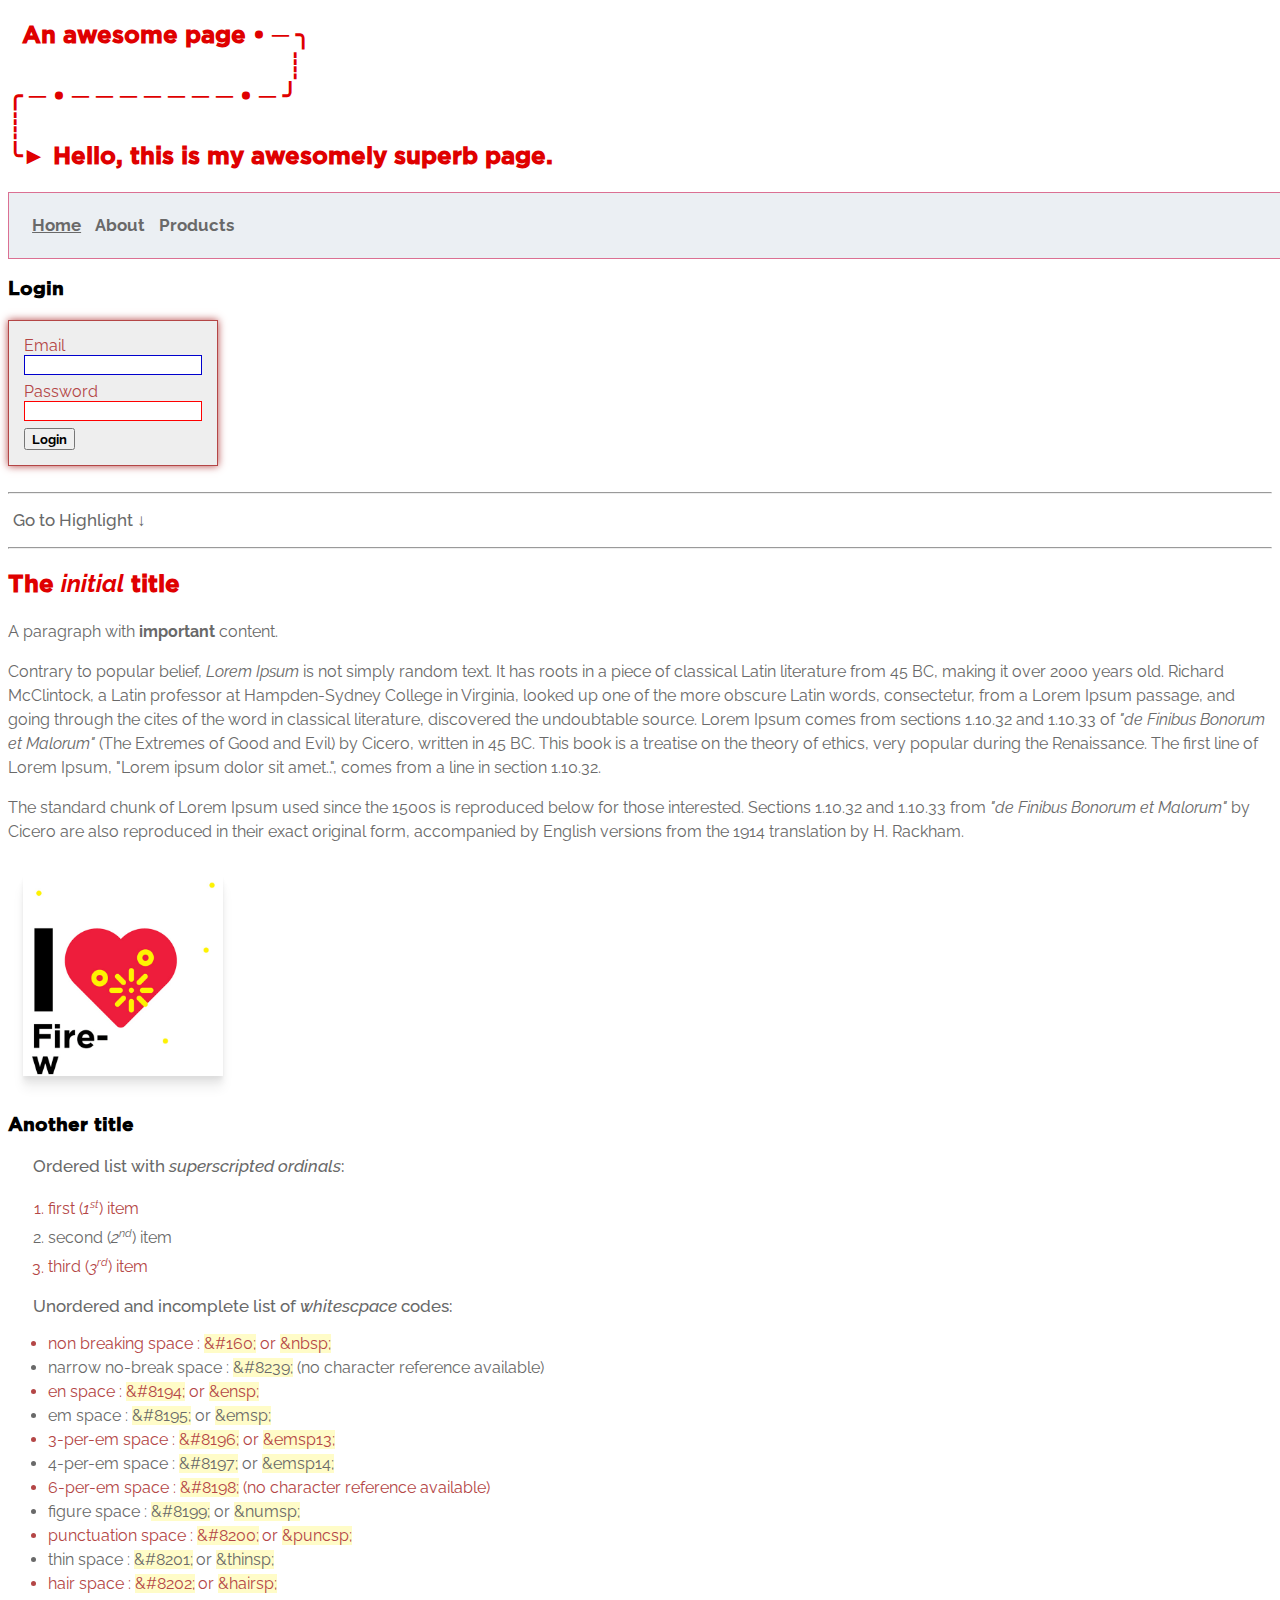
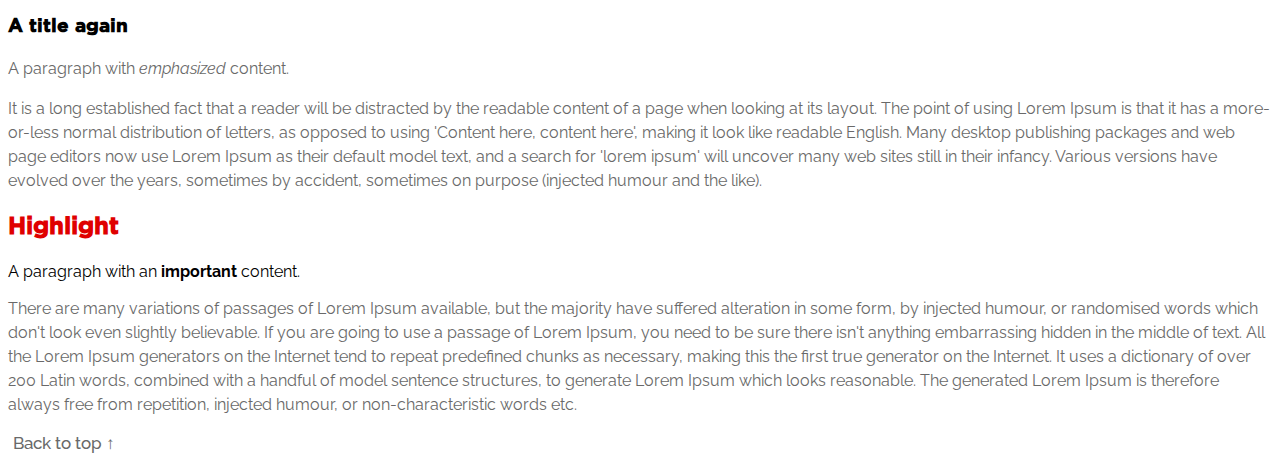
<file: index.html>
<!DOCTYPE html>
<html lang="en">

<head>
    <meta charset="UTF-8">
    <meta name="viewport" content="width=device-width, initial-scale=1.0">
    <title>An awesome page</title>
    <link rel="stylesheet" href="css/style.css">
</head>

<body>
    <div>
        <h2 id="top">
            <span>&ensp;</span>An awesome page • ─ ╮<br />
            <span>&ensp;&ensp;&ensp;&ensp;&ensp;&ensp;&ensp;&ensp;&ensp;&ensp;&ensp;&ensp;&ensp;&ensp;&ensp;&ensp;&ensp;&ensp;&ensp;&ensp;</span>┊<br />
            ╭ ─ • ─ ─ ─ ─ ─ ─ ─ • ─ ╯<br />
            ┊<br />
            ╰► Hello, this is my awesomely superb page.
        </h2>
    </div>  
    <div class="menu-div">
        <table>
            <tbody>
                <td>
                    <a href="/index.html">
                    <h4><b><u>Home</u></b></h4>
                    </a>
                </td>
                <td>
                    <a href="/pages/about.html">
                    <h4><b>About</b></h4>
                    </a>
                </td>
                <td>
                    <a href="/pages/products.html">
                    <h4><b>Products</b></h4>
                </a>
                </td>
            </tbody>
        </table>
    </div>
<h3>Login</h3>
<div class="login-div">
    <div class="form-group">
    <label>Email</label>
    <input class="form-control-blue" type="email" name="email">
    </div>
    <div class="form-group">
        <label>Password</label>
        <input class="form-control-red" type="password" name="password">
    </div>
    <div class="form-group">
        <button class="submit-btn"><b>Login</b></button>
    </div>
</div>
<br>
<br>
<hr>
    <p class="link">
        <a href="#highlight">
            <h4>Go to Highlight ↓</h4>
        </a>
    </p>
<hr>
    <h2>The <i>initial</i> title</h2>
    <p class="content">
        A paragraph with <b>important</b> content.
    </p>
    <p class="content">
        Contrary to popular belief, <i>Lorem Ipsum</i> is not simply random text. It has roots in a piece of classical Latin literature from 45 BC, making it over 2000 years old. Richard McClintock, a Latin professor at Hampden-Sydney College in Virginia, looked up one of the more obscure Latin words, consectetur, from a Lorem Ipsum passage, and going through the cites of the word in classical literature, discovered the undoubtable source. Lorem Ipsum comes from sections 1.10.32 and 1.10.33 of <i>"de Finibus Bonorum et Malorum"</i> (The Extremes of Good and Evil) by Cicero, written in 45 BC. This book is a treatise on the theory of ethics, very popular during the Renaissance. The first line of Lorem Ipsum, "Lorem ipsum dolor sit amet..", comes from a line in section 1.10.32.
    </p>
    <p class="content">
        The standard chunk of Lorem Ipsum used since the 1500s is reproduced below for those interested. Sections 1.10.32 and 1.10.33 from <i>"de Finibus Bonorum et Malorum"</i> by Cicero are also reproduced in their exact original form, accompanied by English versions from the 1914 translation by H. Rackham.
    </p>
    <a target="blank" href="https://tuzijatek.hu">
        <img src="img/I-love-fireworks.gif" alt="I live fireworks" style="width:200px;margin: 15px;">
    </a>
    <h3>Another title</h3>
    <h4><span>&ensp;</span><span>&ensp;</span>Ordered list with <i>superscripted ordinals</i>:</h4>
    <ol>
        <li>first (<i>1<sup>st</sup></i>) item</li>
        <li>second (<i>2<sup>nd</sup></i>) item</li>
        <li>third (<i>3<sup>rd</sup></i>) item</li>
    </ol>
    <h4><span>&ensp;</span><span>&ensp;</span>Unordered and incomplete list of <i>whitescpace</i> codes:</h4>
    <ul>
        <li>non breaking space : <code>&amp;#160;</code> or <code>&amp;nbsp;</code></li>
        <li>narrow no-break space : <code>&amp;#8239;</code> (no character reference available)</li>
        <li>en space : <code>&amp;#8194;</code> or <code>&amp;ensp;</code></li>
        <li>em space : <code>&amp;#8195;</code> or <code>&amp;emsp;</code></li>
        <li>3-per-em space : <code>&amp;#8196;</code> or <code>&amp;emsp13;</code></li>
        <li>4-per-em space : <code>&amp;#8197;</code> or <code>&amp;emsp14;</code> </li>
        <li>6-per-em space : <code>&amp;#8198;</code> (no character reference available)</li>
        <li>figure space : <code>&amp;#8199;</code> or <code>&amp;numsp;</code>  </li>
        <li>punctuation space : <code>&amp;#8200;</code> or <code>&amp;puncsp;</code>  </li>
        <li>thin space : <code>&amp;#8201;</code> or <code>&amp;thinsp;</code></li>
        <li>hair space : <code>&amp;#8202;</code> or <code>&amp;hairsp;</code></li>
        </ul>
    <h3>A title again</h3>
    <p class="content">
        A paragraph with <i>emphasized</i> content.
    </p>
    <p class="content">
        It is a long established fact that a reader will be distracted by the readable content of a page when looking at its layout. The point of using Lorem Ipsum is that it has a more-or-less normal distribution of letters, as opposed to using 'Content here, content here', making it look like readable English. Many desktop publishing packages and web page editors now use Lorem Ipsum as their default model text, and a search for 'lorem ipsum' will uncover many web sites still in their infancy. Various versions have evolved over the years, sometimes by accident, sometimes on purpose (injected humour and the like).
    </p>
    <h2 id="highlight">Highlight</h2>
    <p>
        A paragraph with an <b>important</b> content.
    </p>
    <p class="content">
        There are many variations of passages of Lorem Ipsum available, but the majority have suffered alteration in some form, by injected humour, or randomised words which don't look even slightly believable. If you are going to use a passage of Lorem Ipsum, you need to be sure there isn't anything embarrassing hidden in the middle of text. All the Lorem Ipsum generators on the Internet tend to repeat predefined chunks as necessary, making this the first true generator on the Internet. It uses a dictionary of over 200 Latin words, combined with a handful of model sentence structures, to generate Lorem Ipsum which looks reasonable. The generated Lorem Ipsum is therefore always free from repetition, injected humour, or non-characteristic words etc.
    </p>
    <p class="link">
        <a href="#top">
             <h4>Back to top ↑</h4>
        </a>
    </p>
</body>

</html>
</file>
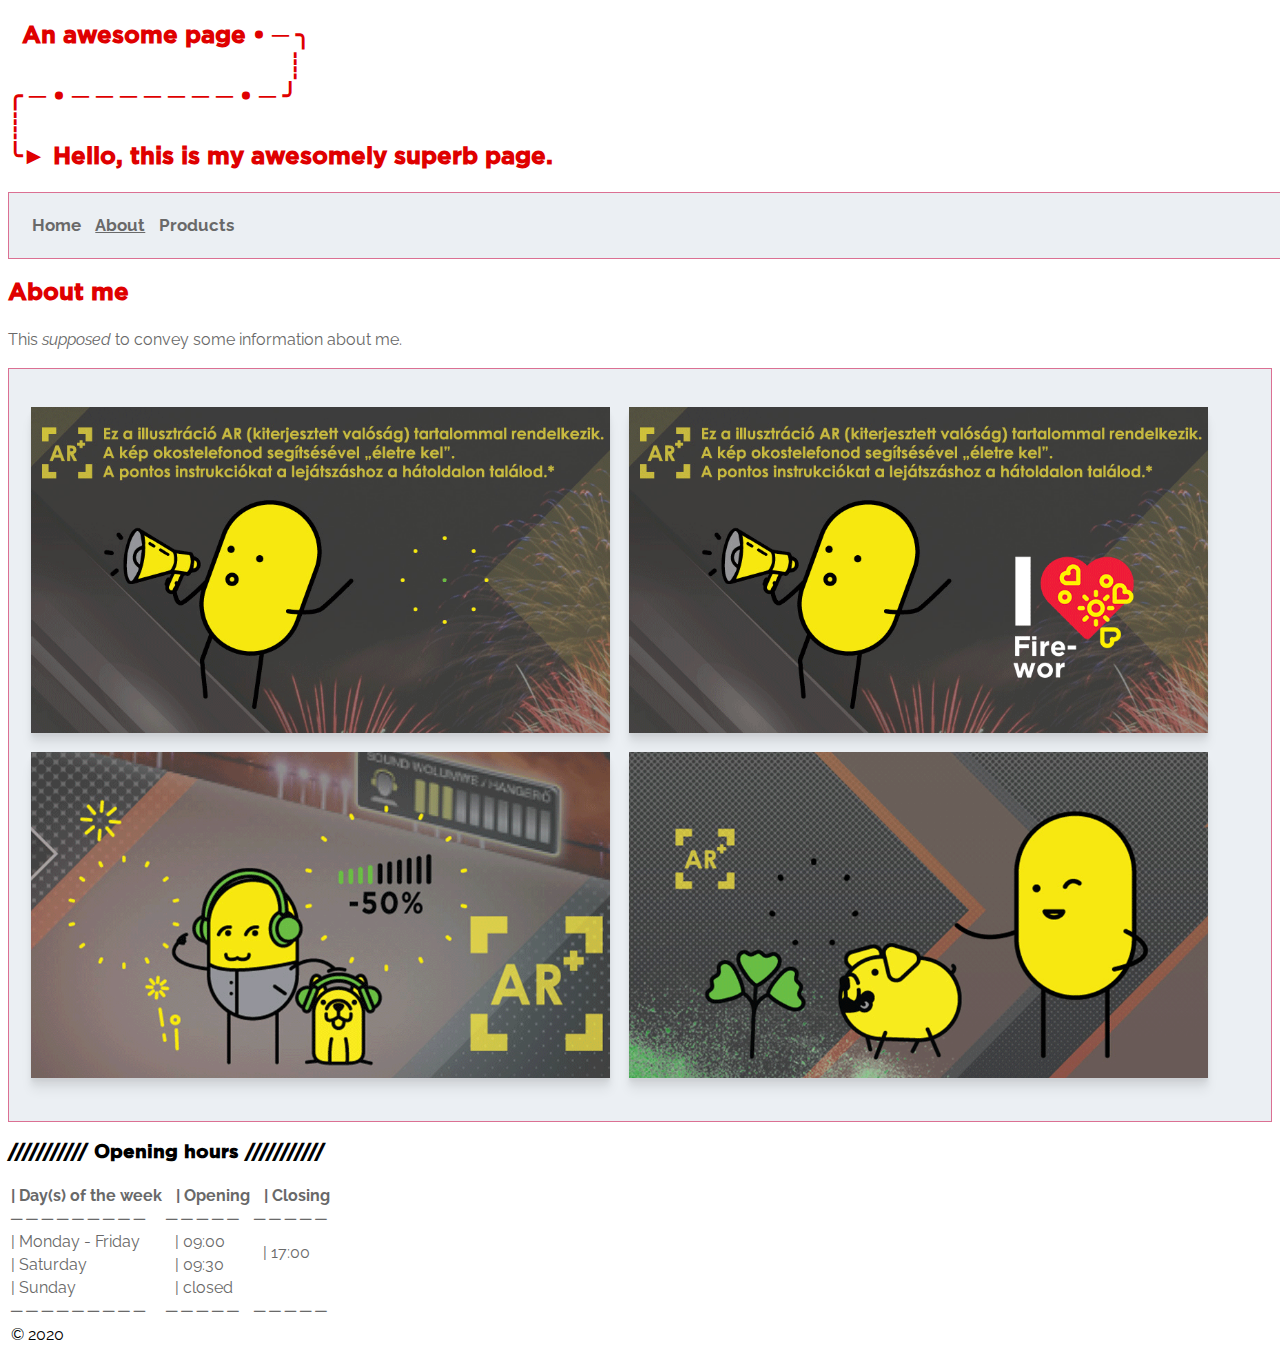
<file: pages/about.html>
<!DOCTYPE html>
<html lang="en">

<head>
    <meta charset="UTF-8">
    <meta name="viewport" content="width=device-width, initial-scale=1.0">
    <title>An awesome page</title>
    <link rel="stylesheet" href="/css/style.css">
</head>

<body>
    <div>
        <h2 id="top">
            <span>&ensp;</span>An awesome page • ─ ╮<br />
            <span>&ensp;&ensp;&ensp;&ensp;&ensp;&ensp;&ensp;&ensp;&ensp;&ensp;&ensp;&ensp;&ensp;&ensp;&ensp;&ensp;&ensp;&ensp;&ensp;&ensp;</span>┊<br />
            ╭ ─ • ─ ─ ─ ─ ─ ─ ─ • ─ ╯<br />
            ┊<br />
            ╰► Hello, this is my awesomely superb page.
        </h2>
    </div>
    <div class="menu-div">
        <table>
            <tbody>
                <td>
                    <a href="/index.html">
                        <h4><b>Home</b></h4>
                    </a>
                </td>
                <td>
                    <a href="/pages/about.html">
                        <h4><b><u>About</u></b></h4>
                    </a>
                </td>
                <td>
                    <a href="/pages/products.html">
                        <h4><b>Products</b></h4>
                    </a>
                </td>
            </tbody>
        </table>
    </div>
    <h2>About me</h2>
    <p class="content">
        This <i>supposed</i> to convey some information about me.
    </p>
    <div class="img-div">
        <p>
            <a style="color: transparent;" href="https://tuzijatek.hu">
                <img src="/img/Bob-borito-1.gif" alt="Bob on waves and speaks on megaphone">
            </a>
            <a style="color: transparent;" href="https://tuzijatek.hu"></a>
            <img id="img-bob-borito2" src="/img/Bob-borito-2.gif" alt="Bob on waves and speaks on megaphone">
            </a>
            <a style="color: transparent;" href="https://tuzijatek.hu"></a>
            <img src="/img/Bob-csendes-1.gif" alt="Bob pets dog who's watching fireworks">
            </a>
            <a style="color: transparent;" href="https://tuzijatek.hu"></a>
            <img src="/img/Bob-oko-1.gif" alt="Bob pets dog who's watching fireworks">
            </a>
        </p>
    </div>
    <table>
        <caption>
            <h3>/////////// Opening hours ///////////</h3>
        </caption>
        <thead>
            <th>| Day(s) of the week</th>
            <th><span>&ensp;</span>| Opening</th>
            <th><span>&ensp;</span>| Closing</th>
        </thead>
        <tbody>
            <tr>
                <td>─ ─ ─ ─ ─ ─ ─ ─ ─</td>
                <td>─ ─ ─ ─ ─</td>
                <td>─ ─ ─ ─ ─</td>
            </tr>
            <tr>
                <td>| Monday - Friday</td>
                <td><span>&ensp;</span>| 09:00</td>
                <td rowspan="2"><span>&ensp;</span>| 17:00</td>
            </tr>
            <tr>
                <td>| Saturday</td>
                <td><span>&ensp;</span>| 09:30</td>
            </tr>
            <tr>
                <td>| Sunday</td>
                <td colspan="2"><span>&ensp;</span>| closed</td>
            </tr>
            <tr>
                <td>─ ─ ─ ─ ─ ─ ─ ─ ─</td>
                <td>─ ─ ─ ─ ─</td>
                <td>─ ─ ─ ─ ─</td>
        </tbody>
        <tfoot>
            <tr>
                <td>
                    &copy; 2020
                </td>
            </tr>
        </tfoot>
    </table>
</body>

</html>
</file>
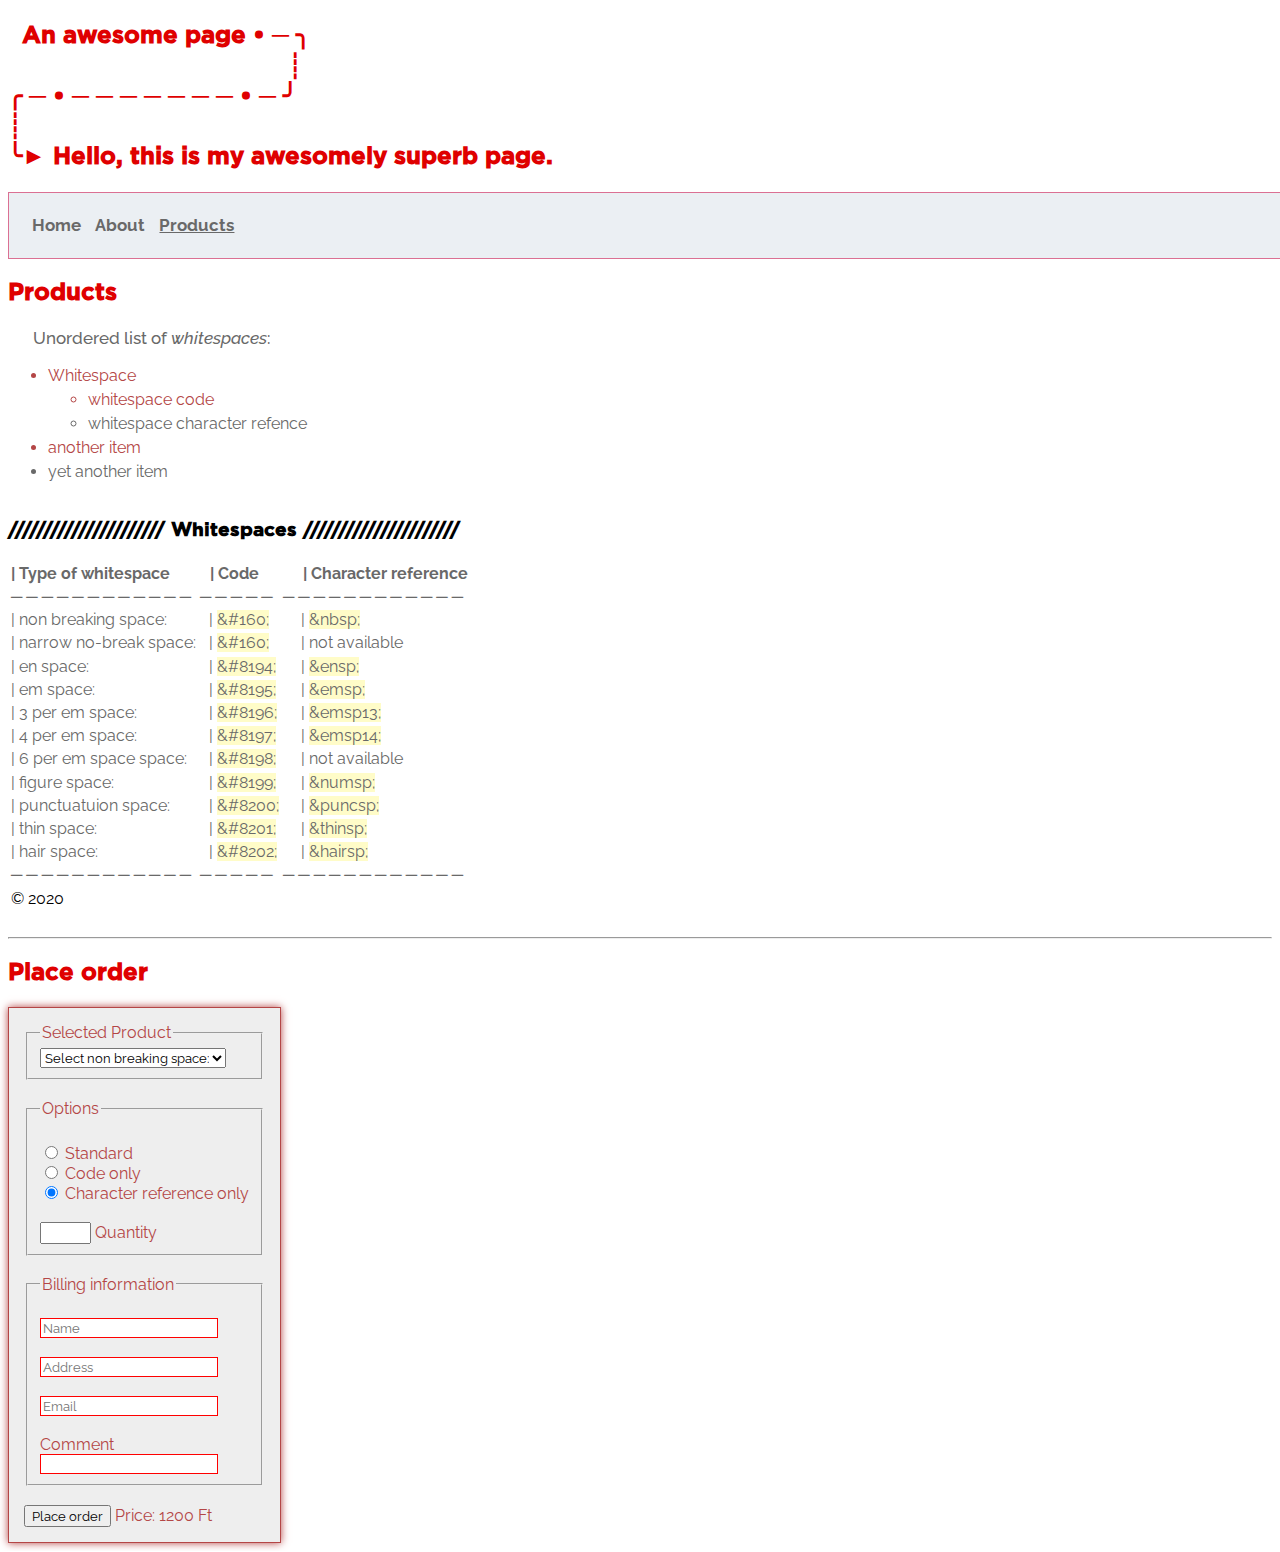
<file: pages/products.html>
<!DOCTYPE html>
<html lang="en">

<head>
    <meta charset="UTF-8">
    <meta name="viewport" content="width=device-width, initial-scale=1.0">
    <title>An awesome page</title>
    <link rel="stylesheet" href="/css/style.css">
</head>

<body>
    <div>
        <h2 id="top">
            <span>&ensp;</span>An awesome page • ─ ╮<br />
            <span>&ensp;&ensp;&ensp;&ensp;&ensp;&ensp;&ensp;&ensp;&ensp;&ensp;&ensp;&ensp;&ensp;&ensp;&ensp;&ensp;&ensp;&ensp;&ensp;&ensp;</span>┊<br />
            ╭ ─ • ─ ─ ─ ─ ─ ─ ─ • ─ ╯<br />
            ┊<br />
            ╰► Hello, this is my awesomely superb page.
        </h2>
    </div>
    <div class="menu-div">
        <table>
            <tbody>
                <td>
                    <a href="/index.html">
                        <h4><b>Home</b></h4>
                    </a>
                </td>
                <td>
                    <a href="/pages/about.html">
                        <h4><b>About</b></h4>
                    </a>
                </td>
                <td>
                    <a href="/pages/products.html">
                        <h4><b><u>Products</u></b></h4>
                    </a>
                </td>
            </tbody>
        </table>
    </div>
    <h2>Products</h2>
    <h4><span>&ensp;</span><span>&ensp;</span>Unordered list of <i>whitespaces</i>:</h4>
    <ul>
        <li>Whitespace</li>
        <ul style="list-style:circle;">
            <li>whitespace code</li>
            <li>whitespace character refence</li>
        </ul>
        <li>another item</li>
        <li>yet another item</li>
    </ul>
    <table>
        <caption>
            <h3>////////////////////// Whitespaces //////////////////////</h3>
        </caption>
        <thead>
            <th>| Type of whitespace</th>
            <th><span>&ensp;</span>| Code</th>
            <th><span>&ensp;&ensp;</span>| Character reference</th>
        </thead>
        <tbody>
            <tr>
                <td>─ ─ ─ ─ ─ ─ ─ ─ ─ ─ ─ ─</td>
                <td>─ ─ ─ ─ ─</td>
                <td>─ ─ ─ ─ ─ ─ ─ ─ ─ ─ ─ ─</td>
            </tr>
            <tr>
                <td>| non breaking space:</td>
                <td><span>&ensp;</span>| <code>&amp;#160;</code></td>
                <td><span>&ensp;&ensp;</span>| <code>&amp;nbsp;</code></td>
            </tr>
            <tr>
                <td>| narrow no-break space:</td>
                <td><span>&ensp;</span>| <code>&amp;#160;</code></td>
                <td><span>&ensp;&ensp;</span>| not available</td>
            </tr>
            <tr>
                <td>| en space:</td>
                <td><span>&ensp;</span>| <code>&amp;#8194;</code></td>
                <td><span>&ensp;&ensp;</span>| <code>&amp;ensp;</code></td>
            </tr>
            <tr>
                <td>| em space:</td>
                <td><span>&ensp;</span>| <code>&amp;#8195;</code></td>
                <td><span>&ensp;&ensp;</span>| <code>&amp;emsp;</code></td>
            </tr>
            <tr>
                <td>| 3 per em space:</td>
                <td><span>&ensp;</span>| <code>&amp;#8196;</code></td>
                <td><span>&ensp;&ensp;</span>| <code>&amp;emsp13;</code></td>
            </tr>
            <tr>
                <td>| 4 per em space:</td>
                <td><span>&ensp;</span>| <code>&amp;#8197;</code></td>
                <td><span>&ensp;&ensp;</span>| <code>&amp;emsp14;</code></td>
            </tr>
            <tr>
                <td>| 6 per em space space:</td>
                <td><span>&ensp;</span>| <code>&amp;#8198;</code></td>
                <td><span>&ensp;&ensp;</span>| not available</td>
            </tr>
            <tr>
                <td>| figure space:</td>
                <td><span>&ensp;</span>| <code>&amp;#8199;</code></td>
                <td><span>&ensp;&ensp;</span>| <code>&amp;numsp;</code></td>
            </tr>
            <tr>
                <td>| punctuatuion space:</td>
                <td><span>&ensp;</span>| <code>&amp;#8200;</code></td>
                <td><span>&ensp;&ensp;</span>| <code>&amp;puncsp;</code></td>
            </tr>
            <tr>
                <td>| thin space:</td>
                <td><span>&ensp;</span>| <code>&amp;#8201;</code></td>
                <td><span>&ensp;&ensp;</span>| <code>&amp;thinsp;</code></td>
            </tr>
            <tr>
                <td>| hair space:</td>
                <td><span>&ensp;</span>| <code>&amp;#8202;</code></td>
                <td><span>&ensp;&ensp;</span>| <code>&amp;hairsp;</code></td>
            </tr>
            <tr>
                <td>─ ─ ─ ─ ─ ─ ─ ─ ─ ─ ─ ─</td>
                <td>─ ─ ─ ─ ─</td>
                <td>─ ─ ─ ─ ─ ─ ─ ─ ─ ─ ─ ─</td>
        </tbody>
        <tfoot>
            <tr>
                <td>
                    &copy; 2020
                </td>
            </tr>
        </tfoot>
    </table>
    <br>
    <hr>
    <h2>Place order</h2>
    <div class="container-div">
        <form action="">
            <fieldset>
                <legend>Selected Product</legend>
                <div class="custom-select" style="width:200px;">
                    <select>
                      <option value="0">Select non breaking space:</option>
                      <option value="1">narrow no-break space</option>
                      <option value="2">en space</option>
                      <option value="3">em space</option>
                      <option value="4">3 per em space</option>
                      <option value="5">4 per em space</option>
                      <option value="6">6 per em space</option>
                      <option value="7">figure space</option>
                      <option value="8">punctuatuion</option>
                      <option value="9">thin space</option>
                      <option value="10">hair space</option>
                    </select>
                  </div>
            </fieldset>
            <br>
            <fieldset>
                <legend>Options</legend>
                <br>
                <div>
                    <input checked id="standard" name="option" type="radio" value="0">
                    <label for="nothing">Standard</label>
                </div>
                <div>
                    <input checked id="code" name="option" type="radio" value="300">
                    <label for="nothing">Code only</label>
                </div>
                <div>
                    <input checked id="char-ref" name="option" type="radio" value="600">
                    <label for="nothing">Character reference only</label>
                </div>
                <br>
                <div>
                    <input id="quantity" name="quantity" type="number" min="1" max="10">
                    <label for="nothing">Quantity</label>
                </div>
            </fieldset>
            <br>
            <fieldset>
                <legend>Billing information</legend>
                <br>
                <div>
                    <input class="form-control-red" id="name" name="name" type="text" placeholder="Name" required>
                </div>
                <br>
                <div>
                    <input class="form-control-red" id="address" name="address" type="text" placeholder="Address" required>
                </div>
                <br>
                <div>
                    <input class="form-control-red" id="email" name="email" type="text" placeholder="Email" required>
                </div>
                <br>
                <div>
                    <label for="comment">Comment </label>
                    <input class="form-control-red" id="comment" name="comment" type="textarea" not required>
                </div>
            </fieldset>
            <br>
            <div>
                <input type="button" value="Place order"> Price: <span>1200</span> Ft
            </div>
        </form>
    </div>
</file>
<file: css/style.css>
@import url('https://fonts.googleapis.com/css2?family=Raleway:ital,wght@0,400;0,500;0,700;1,400;1,500;1,700&display=swap');

@font-face {
    font-family: "Gotham R";
    src: url("fonts/Gotham/Gotham-Book.otf")
            }
@font-face {
    font-family: "Gotham B";
    src: url("fonts/Gotham/Gotham-Bold.otf")
           }
body * {
    font-family: 'Raleway';
    text-align: left;
    position: relative;
}
body:after {
    content : "";
    display: block;
    position: absolute;
    top: 0;
    left: 0;
    background-image: url(http://api.thumbr.it/whitenoise-361x370.png?); 
    background-repeat: repeat;
    width: 100%;
    height: 100%;
    opacity : 0.2;
    z-index: -1;
}
h2 {
    color:rgb(223, 0, 0);
    font-family: "Gotham B";
    font-size: 24px;
    text-transform: initial;
    font-weight: bold;
    }
h3 {
    font-family: "Gotham B";
    font-size: 19px;
    }
h4 {
    color: dimgrey;
    font-size: 17px;
    font-weight: 500;
    margin: 0.3em;
    }
.content {
    color: dimgrey;
    font-size: 16px;
    font-weight: normal;
    line-height: 1.5rem;
    font-family: 'Raleway';
    }
.link {
    color: rgb(65, 65, 65);
    font-size: 16px;
    font-weight: normal;
    line-height: 1.5rem;
    font-family: 'Raleway';
    }
thead {
    color: dimgrey;
    font-weight: normal;
    font-family: 'Raleway';
    }
tbody {
    color: dimgrey;
    font-size: 16px;
    font-weight: normal;
    line-height: 1.2rem;
    font-family: 'Raleway';
    }
sup {
    font-size: 70%;
    font-weight: medium;
    }
ul {
    padding-left: 30 px;
    color: dimgrey;
    font-family: "Gotham R";
    font-size: 16px;
    }
ol {
    padding-left: 30 px;
    color: dimgrey;
    font-family: "Gotham R";
    font-size: 16px;
    }
li {
    color: dimgrey;
    
    font-weight: normal;
    line-height: 1.5rem;
    }
code {
    background-color: rgb(255, 252, 200);
    }
img {
    width: 47%;
    margin: 0.6%;
    box-shadow:
  0 2.8px 2.5px rgba(0, 0, 0, 0.034),
  0 6.7px 6px rgba(0, 0, 0, 0.048),
  0 12.5px 11px rgba(0, 0, 0, 0.06);
}
.img-div {
    background-color: rgb(235, 239, 243);
    border: solid 1px palevioletred;
    padding: 15px;
    }
.menu-div {
    background-color: rgb(235, 239, 243);
    border: solid 1px palevioletred;
    padding: 15px;
    width: 100%;
    }
a:link {
    text-decoration: none;
    color: dimgrey;
}
a:hover {
    text-decoration: underline;
    text-decoration-color: rgba(180, 70, 70, 0.25);
    color: dimgrey;
}
a:active {
    text-decoration: underline;
    text-decoration-color: rgb(180, 70, 70);
    color:  rgb(180, 70, 70);
}
a:active {
    text-decoration: underline;
    text-decoration-color: rgb(90, 57, 90);
    color: rgb(90, 57, 90);
}
body div.login-div {
    padding: 15px;
    background-color: rgb(238, 238, 238);
    border: solid 1px; color: rgb(180, 70, 70);
    box-shadow: 0 0 8px rgb(180, 70, 70);
    display: inline-block;
}
.login-div input {
    display: block;
    margin-bottom: 7px;
}
input[class*="control"] {
    display: block;
}
input[class$="blue"] {
    border: solid 1px mediumblue;
}
input[class$="red"] {
    border: solid 1px red;
}
.login-div button:hover {
    box-shadow: 0 0 3px rgb(180, 70, 70)
}
.login-div input:focus {
    box-shadow: 0 0 5px rgb(180, 70, 70);
    border: none;
}
body div.container-div {
    padding: 15px;
    background-color: rgb(238, 238, 238);
    border: solid 1px; color: rgb(180, 70, 70);
    box-shadow: 0 0 8px rgb(180, 70, 70);
    display: inline-block;
}
.container-div input:focus {
    box-shadow: 0 0 5px rgb(180, 70, 70);
    border: none;
}
ol li:nth-child(odd) {
    color: rgb(180, 70, 70);
}
ul li:nth-child(odd) {
    color: rgb(180, 70, 70);
}
</file>
